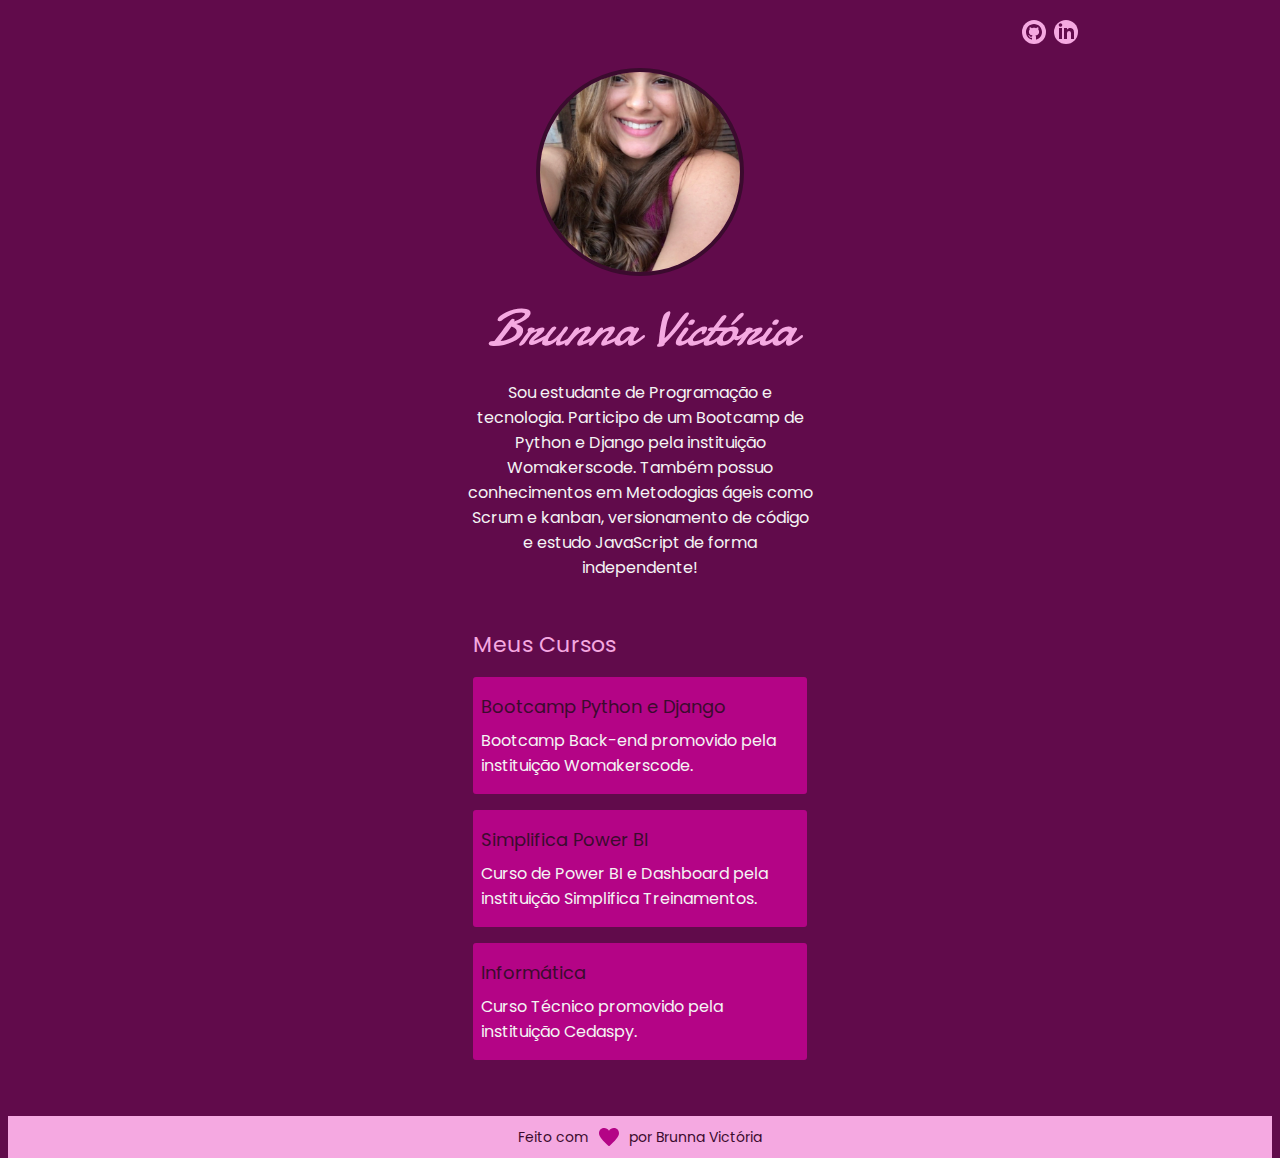
<file: projeto-final/index.html>
<!DOCTYPE html>
<html lang="pt-BR">
<head>
    <meta charset="UTF-8">
    <meta http-equiv="X-UA-Compatible" content="IE=edge">
    <meta name="viewport" content="width=device-width, initial-scale=1.0">

    <link rel="shortcut icon" type="image/png" href="assets/icones/github.png">

    <link rel="stylesheet" href="https://necolas.github.io/normalize.css/8.0.1/normalize.css">
    <link rel="preconnect" href="https://fonts.googleapis.com">
<link rel="preconnect" href="https://fonts.gstatic.com" crossorigin>
<link href="https://fonts.googleapis.com/css2?family=Damion&family=Poppins:wght@400;700&display=swap" rel="stylesheet">

    <link rel="stylesheet" href="assets/css/estilo.css">

    <title>Brunna Victória</title>

</head>
<body>
    <header class="header">
        <a href="https://github.com/Brunnavic" class="header__link">
            <img class="icone" alt="link do github" src="assets/icones/iconmonstr-github-3.svg">
        </a>

        <a href="https://www.linkedin.com/in/brunna-vict%C3%B3ria-196055281/" class="header__link">
            <img class="icone"  alt="link do linkedin" src="assets/icones/iconmonstr-linkedin-3.svg">
        </a>
    </header>

    <main class="main">
        <div class="perfil">
            <img class="perfil__foto" src="assets/imagens/brunna.png" alt="foto de perfil pessoal">
            <h1 class="perfil__nome" >Brunna Victória</h1> 
            <p class="perfil__descricao">
                Sou estudante de Programação e tecnologia.
                Participo de um Bootcamp de Python e Django 
                pela instituição Womakerscode.
                Também possuo conhecimentos em Metodogias ágeis como Scrum e kanban,
                versionamento de código e estudo JavaScript de forma independente!

            </p>
        </div>
        <section class="section">
            <h2 class="section__titulo">Meus Cursos</h2>

            <article class="curso">
                <h3 class="curso__titulo">Bootcamp Python e Django</h3>
                <p class="curso__descricao">Bootcamp Back-end promovido pela instituição Womakerscode.</p>
            </article>

            <article class="curso">
                <h3 class="curso__titulo">Simplifica Power BI</h3>
                <p class="curso__descricao">Curso de Power BI e Dashboard pela instituição Simplifica Treinamentos.</p>
            </article>

            <article class="curso">
                <h3 class="curso__titulo">Informática</h3>
                <p class="curso__descricao">Curso Técnico promovido pela instituição Cedaspy.</p>
            </article>
        </section>

    </main>

    <footer class="footer">
        <span class="footer__texto">
            Feito com 
            <img class="icone icone--texto"  alt="amor" src="assets/icones/iconmonstr-heart-filled.svg">
            por Brunna Victória
        </span>
    </footer>
</body>
</html>
</file>
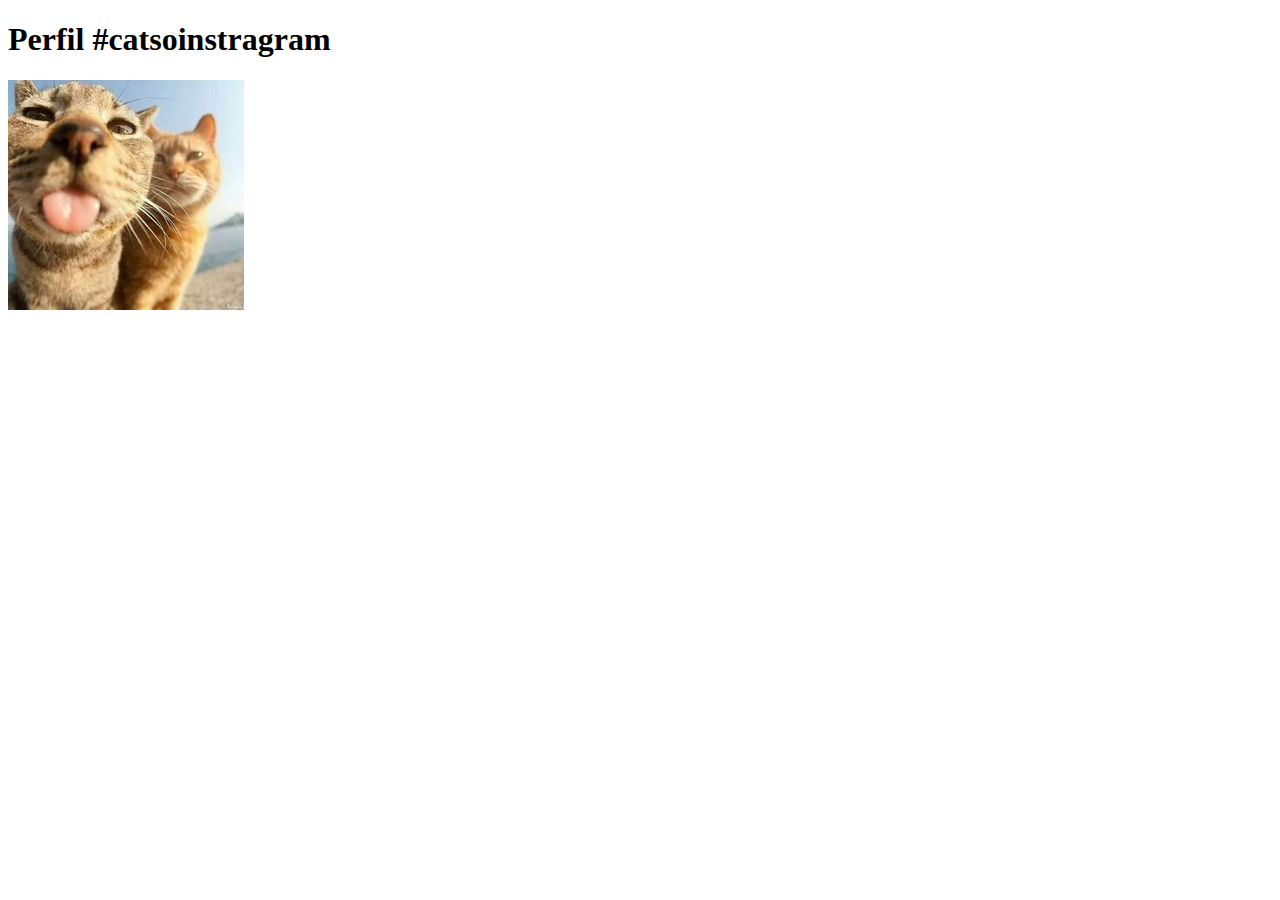
<file: Projeto1/index.html>
<!DOCTYPE html>
<html lang="pt-br">
<head>
    <meta charset="UTF-8">
    <meta http-equiv="X-UA-Compatible" content="IE=edge">
    <meta name="viewport" content="width=device-width, initial-scale=1.0">
    <title>Fanpage de Gatinho</title>
</head>
<body>
    <h1>Perfil #catsoinstragram</h1>
    <img src="gato.jpg" />
</body>
</html>
</file>
<file: projeto-final/assets/css/estilo.css>
body {
    background-color: #610B4B;
    height: 100vh;
    display: flex;
    flex-direction: column;
    justify-content: space-between;
}



.header {
    
    width: 100%;
    max-width: 900px;
    padding: 8px;
    box-sizing: border-box;
    margin: 0 auto;
    display: flex;
    justify-content: flex-end;
}

.header__link {
    text-decoration: none;
    box-sizing: border-box;
    padding: 4px;

}
.header__link:hover {
    opacity: .6;
}
.header__link:focus {
    outline: none;
    background-color: #F5A9E1;
    border-radius: 5px;
} 
.icone {
    width: 24px;
    border-radius: 50%;
}

.icone--texto {
    margin: 0 8px;
    animation: pulsar 1s infinite alternate;
    
}


.main {
    
    width: 100%;
    max-width: 700px;
    padding: 8px;
    box-sizing: border-box;
    margin: 0 auto;
}

.perfil {
    width: 100%;
    
    display: flex;
    flex-direction: column;
    align-items: center;

}

.perfil__foto {
    width: 100%;
    max-width: 200px;
    border-radius: 50%;
    border: 4px solid #3B0B2E;

}

.perfil__nome {
    font-family: 'Damion', cursiva;
    font-size: 52px;
    font-weight: 400;
    color: #F5A9E1;
    margin: 16px 0;
    font-style: italic;
    

     
    
}
.perfil__descricao {
    font-family: 'Poppins' , sans-serif;
    font-size: 16px;
    font-weight: 400;
    color: #f4f4f4;
    margin: 0;
    width: 100%;
    max-width: 350px;
    text-align:center;
    
}

.section {
    
    padding: 8px;
    width: 100%;
    max-width: 350px;
    margin: 24px auto;
    box-sizing: border-box;
}

.section__titulo {
    font-family: 'Poppins' , sans-serif;
    font-size: 22px;
    font-weight: 400;
    color: #F5A9E1;
    margin: 16px 0;
}

.curso {
    
    background-color: #B40486;
    padding: 8px;
    margin: 16px 0;
    box-sizing: border-box;
    border-radius: 3px;
}
 .curso__titulo {
    font-family: 'Poppins' , sans-serif;
    font-size: 18px;
    font-weight: 400;
    color: #3B0B2E;
    margin: 8px 0;

 }

 .curso__descricao {
    font-family: 'Poppins' , sans-serif;
    font-size: 16px;
    font-weight: 400;
    color: #f4f4f4;
    margin: 8px 0;

 }
.footer {
    
    width: 100%;
    height: 42px;
    background-color: #F5A9E1;
    display: flex;
    align-items: center;
    justify-content: center;
    box-sizing: border-box;
    flex-shrink: 0;

}

.footer__texto {
    font-family: 'Poppins' , sans-serif;
    font-size: 14px;
    font-weight: 400;
    color: #3B0B2E;
    display: flex;
    align-items: center;
}

@keyframes pulsar {
    0% {
        transform: scale(.8);
    }
    
    100% {
        transform: scale(1.2);
    }
}
</file>
